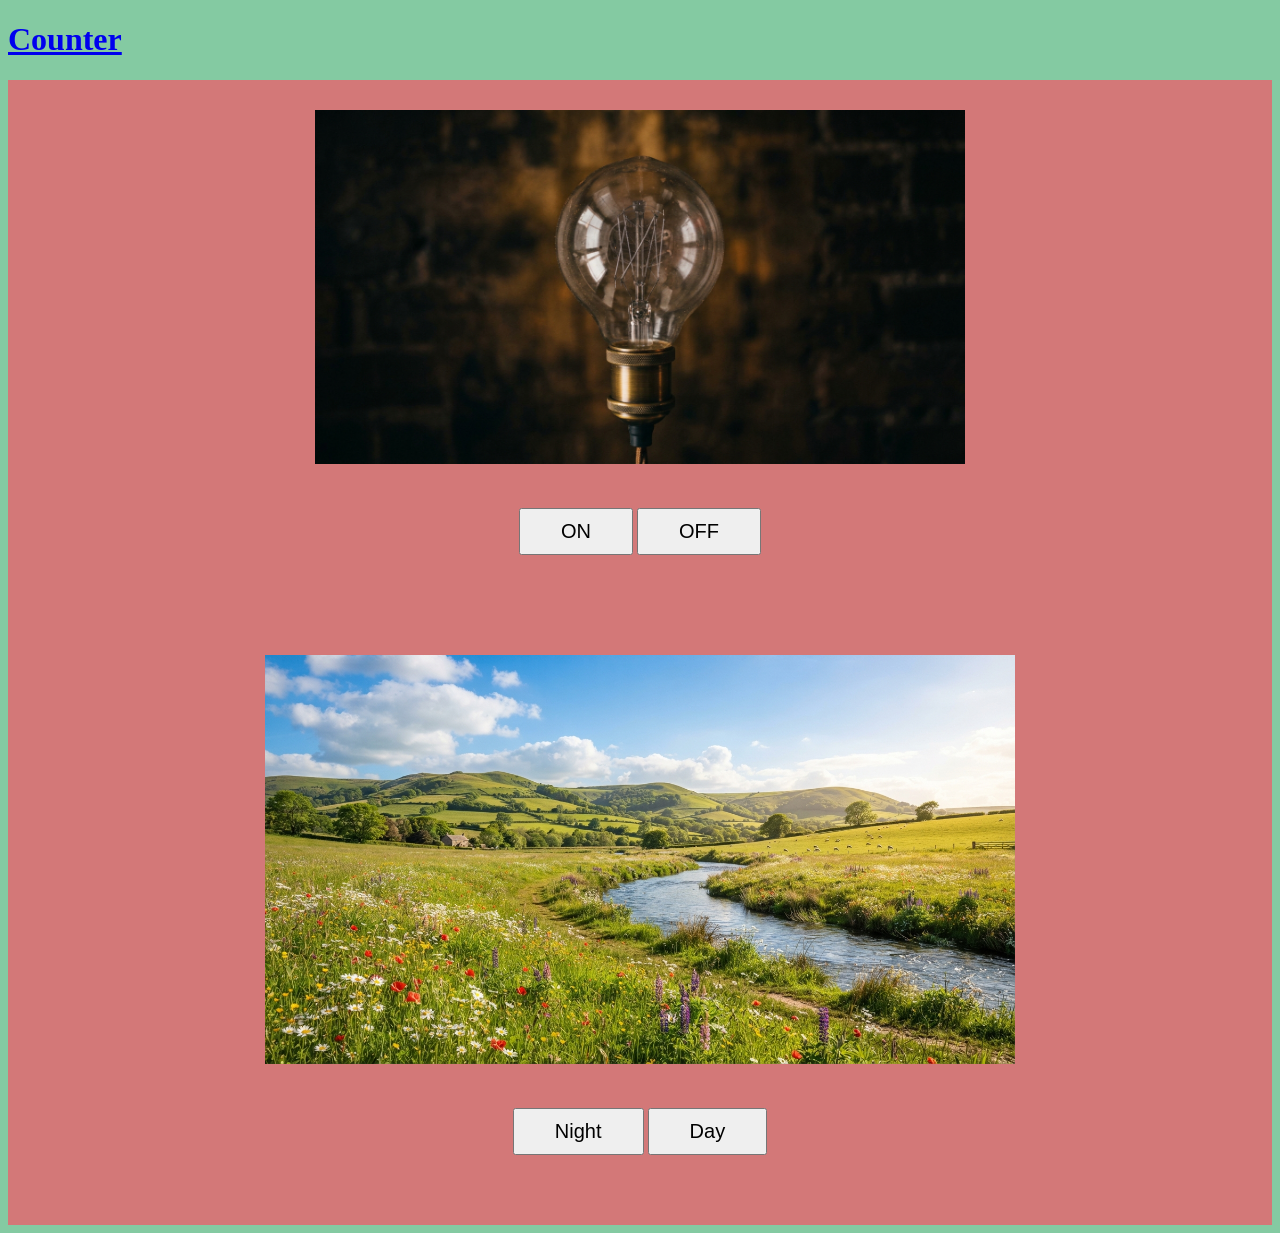
<file: index.html>
<!DOCTYPE html>
<html lang="en">
<head>
      <meta charset="UTF-8">
      <meta name="viewport" content="width=device-width, initial-scale=1.0">
      <title>Light On/Off</title>
      <link rel="stylesheet" href="style.css">


</head>

<body>

      <h1><a href="count.html" target="_blank">Counter</a></h1>

      <!-- bulb On Off -->
      <div>
            
            <img id="bulb" src="img/off.jpg" width="650">
      
            <div class="btnBox">

                  <button id="onBtn">ON</button>
                  <button id="offBtn">OFF</button>

            </div>
      </div>


      <div class="scenario">

            <img id="scene" src="img/image_e665dbc3.jpg" alt="day" width="750">

            <div class="btnBox">

                  <button id="night">Night</button>
                  <button id="day">Day</button>
            </div>

      </div>
     

       <script src="script.js"></script>
</body>
</html>
</file>
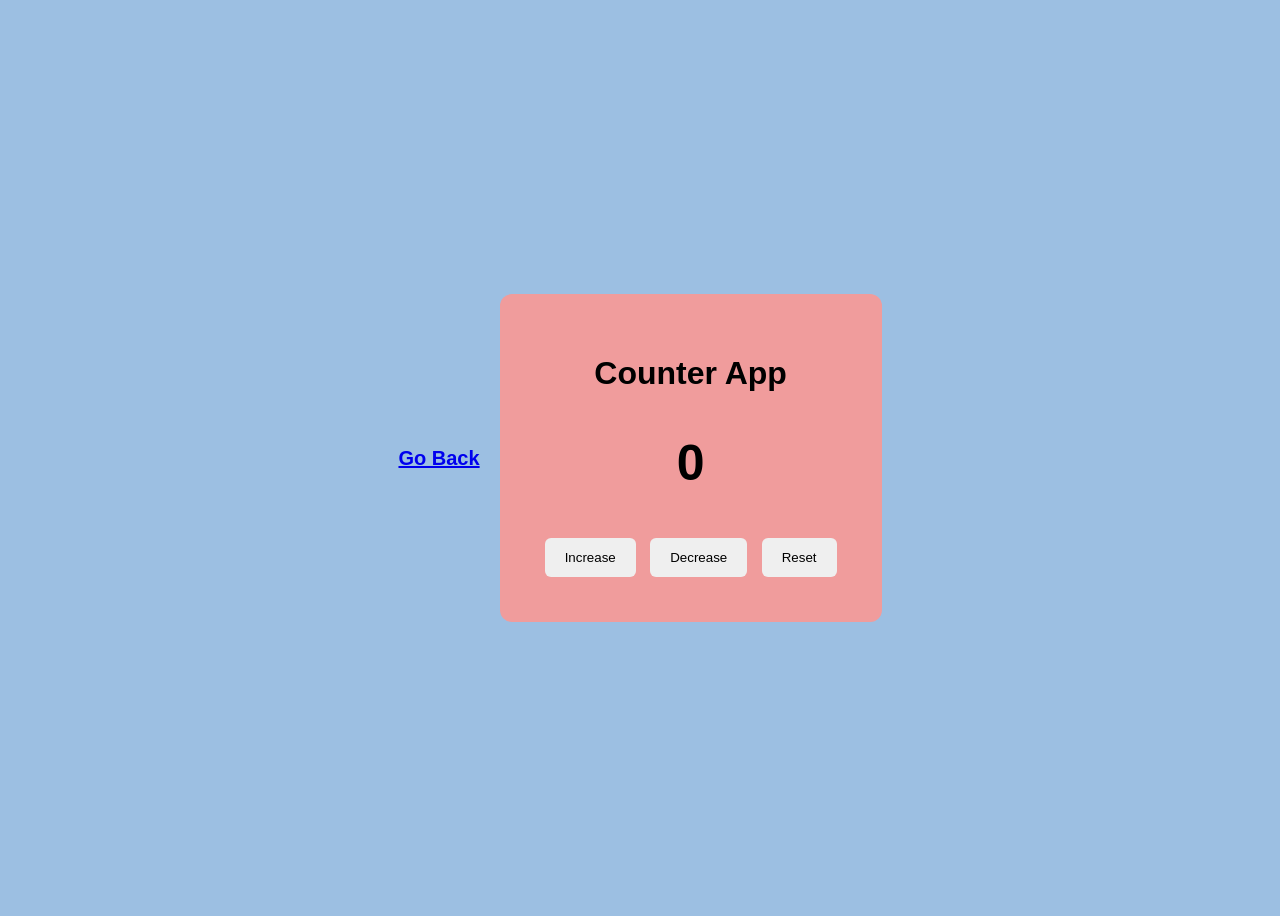
<file: count.html>
<!DOCTYPE html>
<html lang="en">
<head>
    <meta charset="UTF-8">
    <meta name="viewport" content="width=device-width, initial-scale=1.0">
    <title>Counter App</title>
    <link rel="stylesheet" href="counter.css">
</head>
<body>

          <h3><a href="index.html">Go Back</a></h3>

    <!-- <div class="container">
        <h1>Counter App</h1>

        <h2 id="count">0</h2>

        <button id="increaseBtn">Increase</button>
        <button id="decreaseBtn">Decrease</button>
        <button id="resetBtn">Reset</button>
    </div> -->

    <div class="container">
        <h1>Counter App</h1>

        <h2 id="count">0</h2>

        <button id="increaseBtn">Increase</button>
        <button id="decreaseBtn">Decrease</button>
        <button id="resetBtn">Reset</button>
    </div>

    <script src="another.js"></script>
</body>
</html>
</file>
<file: style.css>
body {

      background-color: #84caa2;
}
button {
      margin: 10px auto;
      padding: 10px 40px;
      font-size: 20px;
}

div {
      text-align: center;
      padding: 30px;
      background-color: #d37878;
}
</file>
<file: counter.css>
body {
    font-family: Arial, sans-serif;
    background-color: #9cbfe2;
    display: flex;
    justify-content: center;
    align-items: center;
    height: 100vh;
}

.container {
    background: rgb(240, 156, 156);
    padding: 40px;
    text-align: center;
    border-radius: 12px;
}
h3 {
    font-size: 20px;
    margin-right: 20px;
}
h2 {
    font-size: 50px;
}

button {
    padding: 12px 20px;
    border: none;
    border-radius: 6px;
    cursor: pointer;
    margin: 5px;
}
</file>
